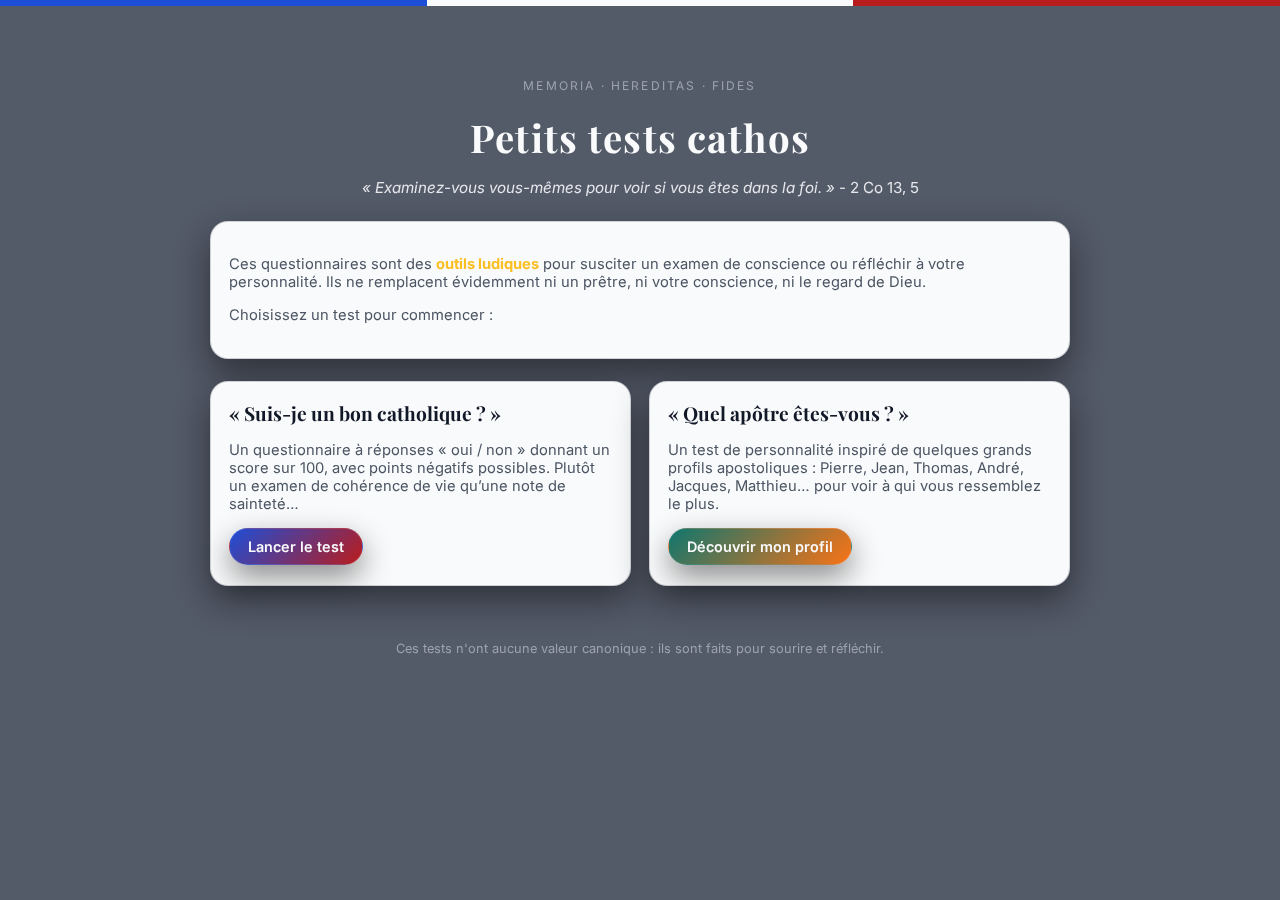
<file: index.html>
<!DOCTYPE html>
<html lang="fr">
<head>
  <meta charset="UTF-8">
  <title>Tests cathos – Accueil</title>
  <meta name="viewport" content="width=device-width, initial-scale=1">
  <link rel="manifest" href="manifest.json">
  <meta name="theme-color" content="#1d4ed8">
  <link rel="icon" type="image/png" href="icons/favicon.png">
  <!-- iOS PWA compatibility -->
  <link rel="apple-touch-icon" sizes="192x192" href="icons/icon-192.png">
  <link rel="apple-touch-icon" sizes="512x512" href="icons/icon-512.png">
  <meta name="apple-mobile-web-app-capable" content="yes">
  <meta name="apple-mobile-web-app-status-bar-style" content="black-translucent">
  <link rel="preconnect" href="https://fonts.googleapis.com">
  <link rel="preconnect" href="https://fonts.gstatic.com" crossorigin>
  <link href="https://fonts.googleapis.com/css2?family=Inter:wght@400;500;600&family=Playfair+Display:wght@600;700&display=swap" rel="stylesheet">

  <!-- Manifest (nécessaire aussi pour l’aperçu de lien) -->
  <link rel="manifest" href="manifest.json">

  <!-- Couleur du navigateur -->
  <meta name="theme-color" content="#1d4ed8">

  <link rel="stylesheet" href="style.css">
</head>
<body>
  <div class="france-bar">
    <span class="bleu"></span>
    <span class="blanc"></span>
    <span class="rouge"></span>
  </div>

  <div class="page">
    <header class="site-header">
      <p class="tagline">Memoria · Hereditas · Fides</p>
      <h1>Petits tests cathos</h1>
      <p class="subtitle">
        <em>« Examinez-vous vous-mêmes pour voir si vous êtes dans la foi. »</em> - 2 Co 13, 5
      </p>
    </header>

    <div class="intro card">
      <p>
        Ces questionnaires sont des <strong>outils ludiques</strong> pour susciter un examen de conscience
        ou réfléchir à votre personnalité. Ils ne remplacent évidemment ni un prêtre,
        ni votre conscience, ni le regard de Dieu.
      </p>
      <p>
        Choisissez un test pour commencer&nbsp;:
      </p>
    </div>

    <section class="test-grid">
      <article class="card">
        <h2>« Suis-je un bon catholique ? »</h2>
        <p>
          Un questionnaire à réponses « oui / non » donnant un score sur 100, avec points négatifs possibles.
          Plutôt un examen de cohérence de vie qu’une note de sainteté…
        </p>
        <a href="testboncatho.html" class="btn-link">Lancer le test</a>
      </article>

      <article class="card">
        <h2>« Quel apôtre êtes-vous ? »</h2>
        <p>
          Un test de personnalité inspiré de quelques grands profils apostoliques : Pierre, Jean, Thomas,
          André, Jacques, Matthieu… pour voir à qui vous ressemblez le plus.
        </p>
        <a href="testapotre.html" class="btn-link secondary">Découvrir mon profil</a>
      </article>
    </section>

    <footer class="site-footer">
      Ces tests n'ont aucune valeur canonique&nbsp;: ils sont faits pour sourire et réfléchir.
    </footer>
  </div>

  <script>
    if ('serviceWorker' in navigator) {
      navigator.serviceWorker.register('/sw.js')
        .catch((e) => console.error("Erreur SW", e));
    }
  </script>
</body>

</html>
</file>
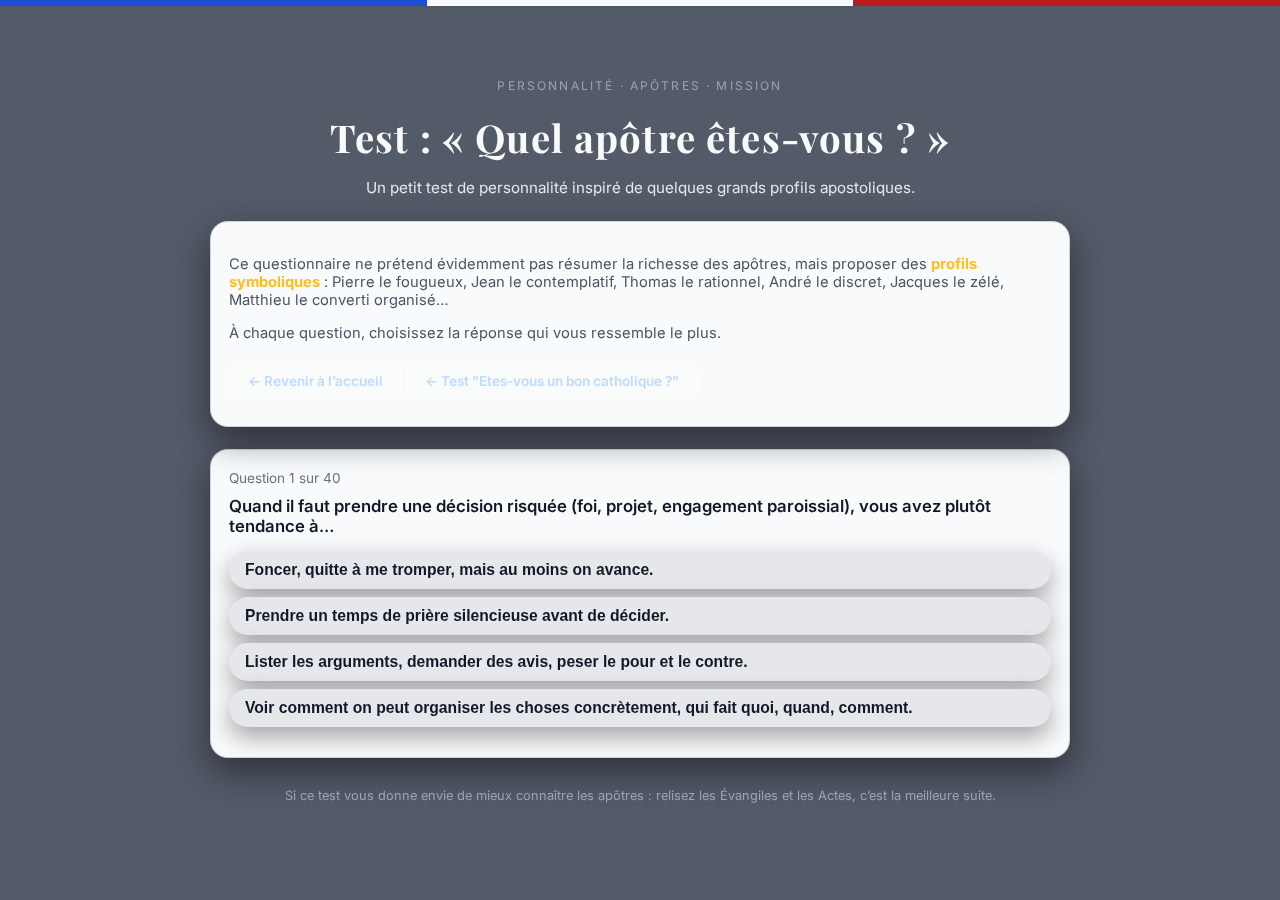
<file: testapotre.html>
<!DOCTYPE html>
<html lang="fr">
<head>
  <meta charset="UTF-8">
  <title>Test : Quel apôtre êtes-vous ?</title>
  <meta name="viewport" content="width=device-width, initial-scale=1">
  <link rel="manifest" href="manifest.json">
  <meta name="theme-color" content="#1d4ed8">
  <link rel="icon" type="image/png" href="icons/favicon.png">

  <!-- iOS PWA compatibility -->
  <link rel="apple-touch-icon" sizes="192x192" href="icons/icon-192.png">
  <link rel="apple-touch-icon" sizes="512x512" href="icons/icon-512.png">
  <meta name="apple-mobile-web-app-capable" content="yes">
  <meta name="apple-mobile-web-app-status-bar-style" content="black-translucent">
  <link rel="preconnect" href="https://fonts.googleapis.com">
  <link rel="preconnect" href="https://fonts.gstatic.com" crossorigin>
  <link href="https://fonts.googleapis.com/css2?family=Inter:wght@400;500;600&family=Playfair+Display:wght@600;700&display=swap" rel="stylesheet">
  <link rel="manifest" href="manifest.json">
  <meta name="theme-color" content="#1d4ed8">
  <link rel="stylesheet" href="style.css">
</head>
<body>
  <div class="france-bar">
    <span class="bleu"></span>
    <span class="blanc"></span>
    <span class="rouge"></span>
  </div>

  <div class="page">
    <header class="site-header">
      <p class="tagline">Personnalité · Apôtres · Mission</p>
      <h1>Test : « Quel apôtre êtes-vous ? »</h1>
      <p class="subtitle">
        Un petit test de personnalité inspiré de quelques grands profils apostoliques.
      </p>
    </header>

    <div class="intro card">
      <p>
        Ce questionnaire ne prétend évidemment pas résumer la richesse des apôtres,
        mais proposer des <strong>profils symboliques</strong> :
        Pierre le fougueux, Jean le contemplatif, Thomas le rationnel,
        André le discret, Jacques le zélé, Matthieu le converti organisé…
      </p>
      <p>
        À chaque question, choisissez la réponse qui vous ressemble le plus.
      </p>
      <div class="nav-links">
        <a href="index.html" class="btn-nav">← Revenir à l’accueil</a>
        <a href="testboncatho.html" class="btn-nav">← Test "Etes-vous un bon catholique ?"</a>
      </div>
    </div>

    <div class="question-box" id="question-box-apotre">
      <div class="progress" id="progress-apotre"></div>
      <div class="question-text" id="question-text-apotre">Chargement…</div>
      <div id="answers-apotre"></div>
    </div>

    <div class="result-box" id="resultat-apotre">
      <div id="profil-apotre"></div>
      <div id="details-apotre"></div>
      <div class="footer-note" style="margin-top:10px;">
        Rappel : les apôtres sont des saints réels, pas des archétypes psychologiques.
        Ce test est une caricature bienveillante pour réfléchir à votre manière de suivre le Christ.
      </div>
    </div>

    <footer class="site-footer">
      Si ce test vous donne envie de mieux connaître les apôtres : relisez les Évangiles et les Actes, c’est la meilleure suite.
    </footer>
  </div>

  <script src="apotre.js"></script>
  <script>
    if ('serviceWorker' in navigator) {
      navigator.serviceWorker.register('/sw.js')
        .catch((e) => console.error("Erreur SW", e));
    }
  </script>
</body>

</html>
</file>
<file: style.css>
/* ---------- Couleurs & ambiance ---------- */
/* Bleu nuit + doré, léger clin d’œil "France catholique/patrimoine" */

:root {
  --bg-main: #0f172a;        /* bleu nuit */
  --bg-soft: #111827;        /* variante */
  --card: #f9fafb;           /* cartes claires */
  --accent: #b91c1c;         /* rouge profond */
  --accent-soft: #f97316;    /* orange / doré */
  --text-main: #111827;
  --text-soft: #4b5563;
}

/* ---------- Base ---------- */

* {
  box-sizing: border-box;
}

body {
  margin: 0;
  padding: 0;
  font-family: "Inter", system-ui, -apple-system, BlinkMacSystemFont, "Segoe UI",
    sans-serif;
  background:
    radial-gradient(circle at top left, rgba(248, 250, 252, 0.08), transparent 55%),
    radial-gradient(circle at bottom right, rgba(248, 250, 252, 0.06), transparent 55%),
    var(--bg-main);
  color: #f9fafb;
}
/* --- Arrière-plan global : photo + voile bleu marine --- */
body {
    background: none; /* On retire le fond uni actuel */
    position: relative;
    min-height: 100vh;
}

/* Image de fond (full screen, fixe) */
body::before {
    content: "";
    position: fixed;
    inset: 0;
    background-image: url('https://upload.wikimedia.org/wikipedia/commons/thumb/f/fe/%28Albi%29_Pipe_organ_of_Cath%C3%A9drale_Sainte-C%C3%A9cile.jpg/1920px-%28Albi%29_Pipe_organ_of_Cath%C3%A9drale_Sainte-C%C3%A9cile.jpg');
    background-size: cover;
    background-position: center;
    background-attachment: fixed;
    filter: brightness(0.35) saturate(0.7); /* Ternit l’image */
    z-index: -2;
}

/* Voile bleu marine semi-transparent */
body::after {
    content: "";
    position: fixed;
    inset: 0;
    background: rgba(10, 20, 40, 0.7); /* bleu profond translucide */
    backdrop-filter: blur(3px);
    z-index: -1;
}


/* Conteneur central commun */

.page {
  max-width: 900px;
  margin: 0 auto;
  padding: 24px 16px 40px 16px;
}
.page {
    max-width: 900px;
    margin: 40px auto;
    padding: 20px;
}

.card {
    background: rgba(255, 255, 255, 0.88);
    backdrop-filter: blur(4px);
    border-radius: 14px;
    padding: 20px 24px;
    margin-bottom: 25px;
    box-shadow: 0 4px 12px rgba(0,0,0,0.25);
}


/* ---------- Bandeau "France" ---------- */

.france-bar {
  height: 6px;
  width: 100%;
  display: flex;
}

.france-bar span {
  flex: 1;
}

.france-bar .bleu {
  background: #1d4ed8;
}
.france-bar .blanc {
  background: #f9fafb;
}
.france-bar .rouge {
  background: #b91c1c;
}

/* ---------- Header commun ---------- */

.site-header {
  text-align: center;
  margin-bottom: 24px;
}

.site-header h1 {
  margin: 18px 0 6px 0;
  font-family: "Playfair Display", Georgia, "Times New Roman", serif;
  font-size: clamp(1.9rem, 4vw, 2.4rem);
  letter-spacing: 0.03em;
}

.subtitle {
  font-size: 0.95rem;
  color: #e5e7eb;
  margin-bottom: 6px;
}

/* Petite mention sous-titre */

.tagline {
  font-size: 0.75rem;
  text-transform: uppercase;
  letter-spacing: 0.18em;
  color: #9ca3af;
}

/* ---------- Cartes & blocs ---------- */

.hero-img {
  width: 100%;
  max-width: 760px;
  border-radius: 18px;
  display: block;
  margin: 10px auto 20px auto;
  box-shadow: 0 16px 40px rgba(0, 0, 0, 0.55);
  border: 1px solid rgba(249, 250, 251, 0.12);
}

.intro {
  background: rgba(17, 24, 39, 0.9);
  padding: 18px 20px;
  border-radius: 18px;
  box-shadow: 0 10px 30px rgba(0, 0, 0, 0.45);
  font-size: 0.95rem;
  text-align: left;
  margin-bottom: 22px;
  border: 1px solid rgba(249, 250, 251, 0.08);
}

.intro strong {
  color: #fbbf24;
}

.card {
  background: var(--card);
  color: var(--text-main);
  border-radius: 18px;
  padding: 18px 18px 20px 18px;
  box-shadow: 0 14px 35px rgba(0, 0, 0, 0.45);
  border: 1px solid rgba(15, 23, 42, 0.18);
}

.card h2 {
  margin-top: 0;
  font-family: "Playfair Display", Georgia, "Times New Roman", serif;
  font-size: 1.2rem;
  margin-bottom: 6px;
}

.card p {
  font-size: 0.92rem;
  color: var(--text-soft);
}

/* ---------- Grille des tests (page d'accueil) ---------- */

.test-grid {
  display: grid;
  grid-template-columns: 1fr;
  gap: 18px;
  margin-bottom: 20px;
}

@media (min-width: 720px) {
  .test-grid {
    grid-template-columns: 1fr 1fr;
  }
}

/* ---------- Boutons / liens ---------- */

button {
  padding: 10px 22px;
  margin: 8px;
  border-radius: 999px;
  border: none;
  cursor: pointer;
  font-size: 0.98rem;
  font-weight: 600;
  box-shadow: 0 10px 25px rgba(0, 0, 0, 0.35);
  transition: transform 0.12s ease, box-shadow 0.12s ease, background 0.12s ease;
}

button:active {
  transform: translateY(1px);
  box-shadow: 0 4px 12px rgba(0, 0, 0, 0.35);
}

#btn-yes {
  background: #16a34a;
  color: white;
}

#btn-no {
  background: #dc2626;
  color: white;
}

.btn-link {
  display: inline-block;
  padding: 9px 18px;
  border-radius: 999px;
  text-decoration: none;
  font-weight: 600;
  font-size: 0.9rem;
  border: 1px solid rgba(249, 250, 251, 0.12);
  color: #f9fafb;
  background: linear-gradient(135deg, #1d4ed8, #b91c1c);
  box-shadow: 0 12px 30px rgba(0, 0, 0, 0.45);
  transition: transform 0.12s ease, box-shadow 0.12s ease, filter 0.12s ease;
}

.btn-link:hover {
  filter: brightness(1.05);
  transform: translateY(-1px);
}

.btn-link.secondary {
  background: linear-gradient(135deg, #0f766e, #f97316);
}

/* Liens de navigation "retour" */

.nav-links {
  margin-top: 8px;
  font-size: 0.85rem;
}

.nav-links a {
  color: #bfdbfe;
  text-decoration: none;
}

.nav-links a:hover {
  text-decoration: underline;
}

/* ---------- Boîte de questions / résultats ---------- */

#question-box,
.question-box {
  margin-top: 20px;
}

#question-box,
.question-box,
#resultat,
.result-box {
  /* on réutilise .card */
  background: var(--card);
  color: var(--text-main);
  border-radius: 18px;
  padding: 20px 18px 22px 18px;
  box-shadow: 0 14px 35px rgba(0, 0, 0, 0.45);
  border: 1px solid rgba(15, 23, 42, 0.18);
}

#resultat,
.result-box {
  display: none;
  margin-top: 18px;
}

#question-text,
.question-text {
  font-size: 1.05rem;
  font-weight: 600;
  margin-bottom: 15px;
  text-align: left;
}

#progress,
.progress {
  font-size: 0.85rem;
  color: #6b7280;
  margin-bottom: 10px;
  text-align: left;
}

#score {
  font-size: 1.3rem;
  font-weight: 700;
  margin-bottom: 8px;
}

.footer-note {
  font-size: 0.8rem;
  color: #9ca3af;
  margin-top: 8px;
  text-align: left;
}

/* Résultat test apôtre */

#profil-apotre {
  font-size: 1.2rem;
  font-weight: 700;
  margin-bottom: 6px;
}

#details-apotre {
  white-space: pre-line;
  font-size: 0.92rem;
}

/* Boutons de réponses pour le test apôtre */

#answers-apotre button {
  display: block;
  width: 100%;
  margin: 8px 0;
  text-align: left;
  padding: 10px 16px;
  background: #e5e7eb;
  color: #111827;
}

/* Footer global */

.site-footer {
  margin-top: 30px;
  text-align: center;
  font-size: 0.8rem;
  color: #9ca3af;
}

/* Boutons de navigation */
.btn-nav {
    display: inline-block;
    padding: 10px 18px;
    margin: 6px 0;
    background: rgba(255,255,255,0.2);
    border: 1px solid rgba(255,255,255,0.4);
    border-radius: 8px;
    text-decoration: none;
    color: #e2e8f0;
    font-weight: 600;
    transition: all 0.25s ease;
}

.btn-nav:hover {
    background: rgba(255,255,255,0.35);
    color: #fff;
    border-color: rgba(255,255,255,0.7);
    transform: translateY(-2px);
}
</file>
